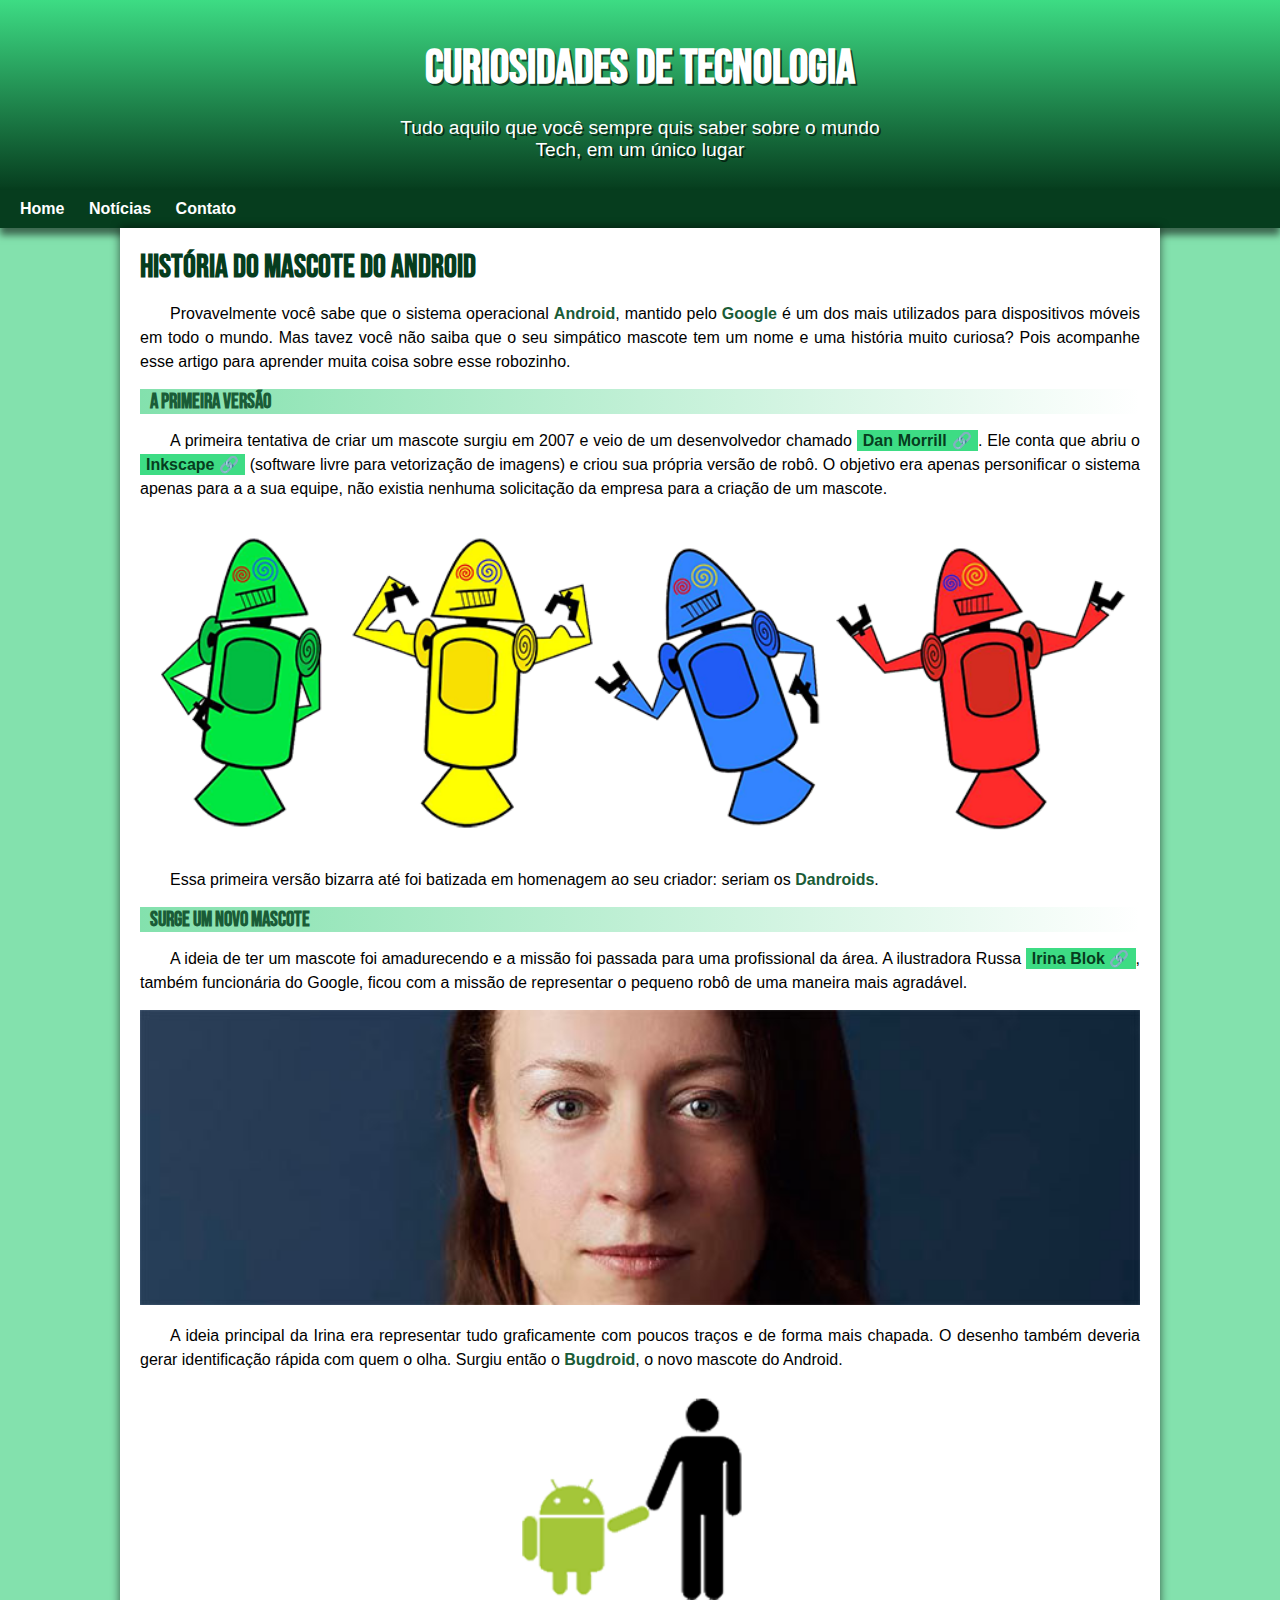
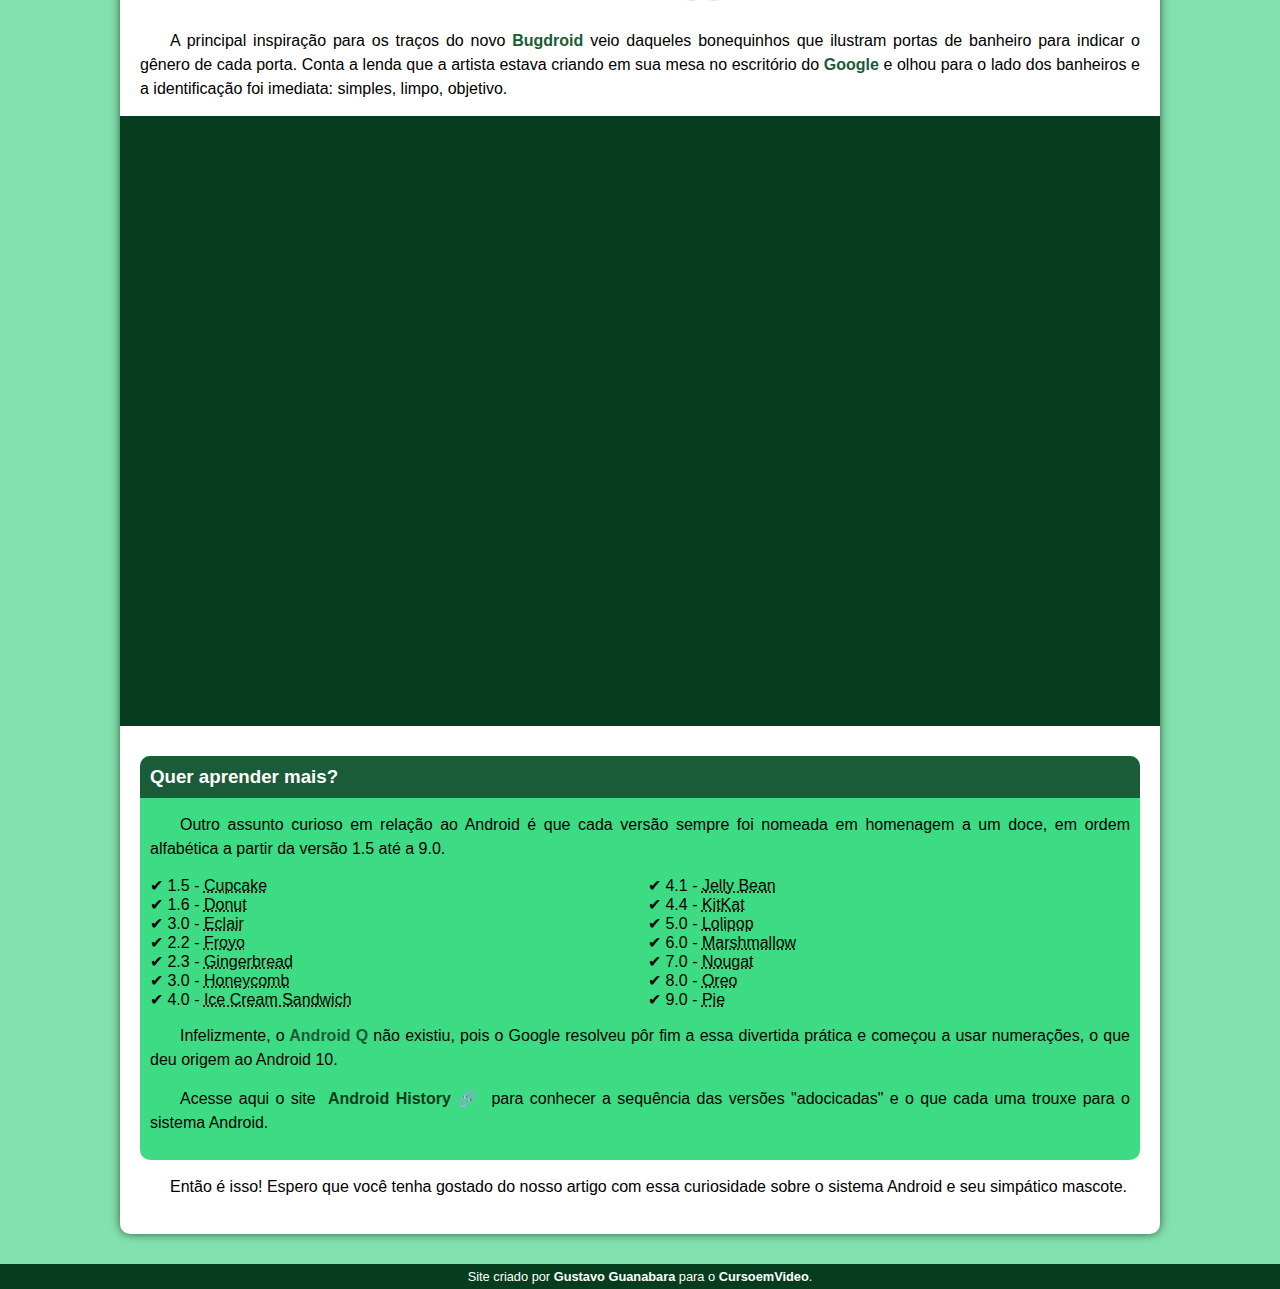
<file: index.html>
<!DOCTYPE html>
<html lang="pt-br">
<head>
    <meta charset="UTF-8">
    <meta http-equiv="X-UA-Compatible" content="IE=edge">
    <meta name="viewport" content="width=device-width, initial-scale=1.0">
    <title>Exemplo de site</title>
    <link rel="shortcut icon" href="img 2/favicon.ico" type="image/x-icon">
    <link rel="stylesheet" href="style.css">
</head>
<body>
    <header>
<h1>Curiosidades de Tecnologia</h1>
<p>Tudo aquilo que você sempre quis saber sobre o mundo Tech, em um único lugar</p>
    </header>
    <nav>
        <a href="#">Home</a>
        <a href="#">Notícias</a>
        <a href="#">Contato</a>
       </nav>
    <main>
        <article>
            <h1>História do Mascote do Android</h1>

            <p>Provavelmente você sabe que o sistema operacional <strong>Android</strong>, mantido pelo<strong> Google</strong>
             é um dos mais utilizados para dispositivos móveis em todo o mundo. Mas tavez você não saiba
              que o seu simpático mascote tem um nome e uma história muito curiosa? Pois acompanhe esse 
              artigo para aprender muita coisa sobre esse robozinho.</p>
            
            <h2>A primeira versão</h2>
            
            <p>A primeira tentativa de criar um mascote surgiu em 2007 e veio de um desenvolvedor chamado <a href=
                "https://androidcommunity.com/dan-morrill-shows-us-the-android-mascot-that-almost-was-20130103/" class="externo" target="_blank">Dan Morrill</a>.
                 Ele conta que abriu o <a href="https://inkscape.org/pt-br/" target="_blank" class="externo">Inkscape</a> (software livre para vetorização de imagens) e criou sua própria versão de robô.
                  O objetivo era apenas personificar o sistema apenas para a a sua equipe, não existia nenhuma solicitação da 
                  empresa para a criação de um mascote.</p>
            
            <picture>
                <source media="(max-width:800px )" srcset="img 2/dan-droids-pq.png">
                <img src="img 2/dan-droids.png" alt="foto dos dan-droids">
            </picture>
            
            <p>Essa primeira versão bizarra até foi batizada em homenagem ao seu criador: seriam os <strong>Dandroids</strong>.</p>
            
            <h2>Surge um novo mascote</h2>
            
            <p>A ideia de ter um mascote foi amadurecendo e a missão foi passada para uma profissional da área.
                 A ilustradora Russa <a href="https://www.irinablok.com/" class="externo" target="_blank">Irina Blok</a>, também funcionária do Google, ficou com a missão de representar
                  o pequeno robô de uma maneira mais agradável.</p>
            
            <picture>
                <source media="(max-width:800px )" srcset="img 2/irina-blok-pq.jpg">
                <img src="img 2/irina-blok.jpg" alt="foto irina Blok">
            </picture>
            
            <p>A ideia principal da Irina era representar tudo graficamente com poucos traços e de forma mais chapada.
                 O desenho também deveria gerar identificação rápida com quem o olha. Surgiu então o <strong>Bugdroid</strong>,
                  o novo mascote do Android.</p>
            
            <img src="img 2/bugdroid.png" class="pequena" alt="foto do bugdroid">
            
            <p>A principal inspiração para os traços do novo <strong>Bugdroid</strong> veio daqueles bonequinhos que ilustram portas
                 de banheiro para indicar o gênero de cada porta. Conta a lenda que a artista estava criando em sua mesa
                  no escritório do <strong>Google</strong> e olhou para o lado dos banheiros e a identificação foi imediata: simples, limpo, objetivo.</p>
            
                  <div class="video">
                      <iframe width="727" height="409" src="https://www.youtube.com/embed/l2UDgpLz20M" title="The next evolution of Android"
                      frameborder="0" allow="accelerometer; autoplay; clipboard-write; encrypted-media; gyroscope;
                       picture-in-picture; web-share" allowfullscreen></iframe>
                  </div>
            <aside>
                <h3>
                    Quer aprender mais?
                </h3>
                <p>Outro assunto curioso em relação ao Android é que cada versão sempre foi nomeada em homenagem
                     a um doce, em ordem alfabética a partir da versão 1.5 até a 9.0.</p>
                
                <ul>
                    <li>1.5 - <abbr title="Bolo de copo">Cupcake</abbr></li>
                    <li>1.6 - <abbr title="Rosquinha">Donut</abbr></li>
                    <li>3.0 - <abbr title="Bomba">Eclair</abbr></li>
                    <li>2.2 - <abbr title="Iorgute congelado">Froyo</abbr></li>
                    <li>2.3 - <abbr title="Biscoito de gengibre">Gingerbread</abbr></li>
                    <li>3.0 - <abbr title="Favo de mel">Honeycomb</abbr></li>
                    <li>4.0 - <abbr title="Sanduiche de sorvete">Ice Cream Sandwich</abbr></li>
                    <li>4.1 - <abbr title="Jujuba">Jelly Bean</abbr></li>
                    <li>4.4 - <abbr title="KitKat">KitKat</abbr></li>
                    <li>5.0 - <abbr title="Pirulito">Lolipop</abbr></li>
                    <li>6.0 - <abbr title="Marshmallow">Marshmallow</abbr></li>
                    <li>7.0 - <abbr title="Torrone">Nougat</abbr></li>
                    <li>8.0 - <abbr title="Oreo">Oreo</abbr></li>
                    <li>9.0 - <abbr title="Torta">Pie</abbr></li>
                </ul>
                
                <p>Infelizmente, o<strong> Android Q</strong> não existiu, pois o Google resolveu pôr fim a essa divertida prática
                     e começou a usar numerações, o que deu origem ao Android 10.</p>
                
                <p>Acesse aqui o site <a href="https://www.android.com/intl/pt-BR_br/history/" class="externo" target="_blank">Android History</a> para conhecer a sequência das versões "adocicadas" e o que
                     cada uma trouxe para o sistema Android.</p>

            </aside>
            <p>Então é isso! Espero que você tenha gostado do nosso artigo com essa curiosidade sobre o sistema Android
                 e seu simpático mascote.</p>
        </article>
    </main>
    <footer>
        Site criado por <a href="#">Gustavo Guanabara</a> para o <a href="#">CursoemVideo</a>.
         
    </footer>
</body>
</html>
</file>
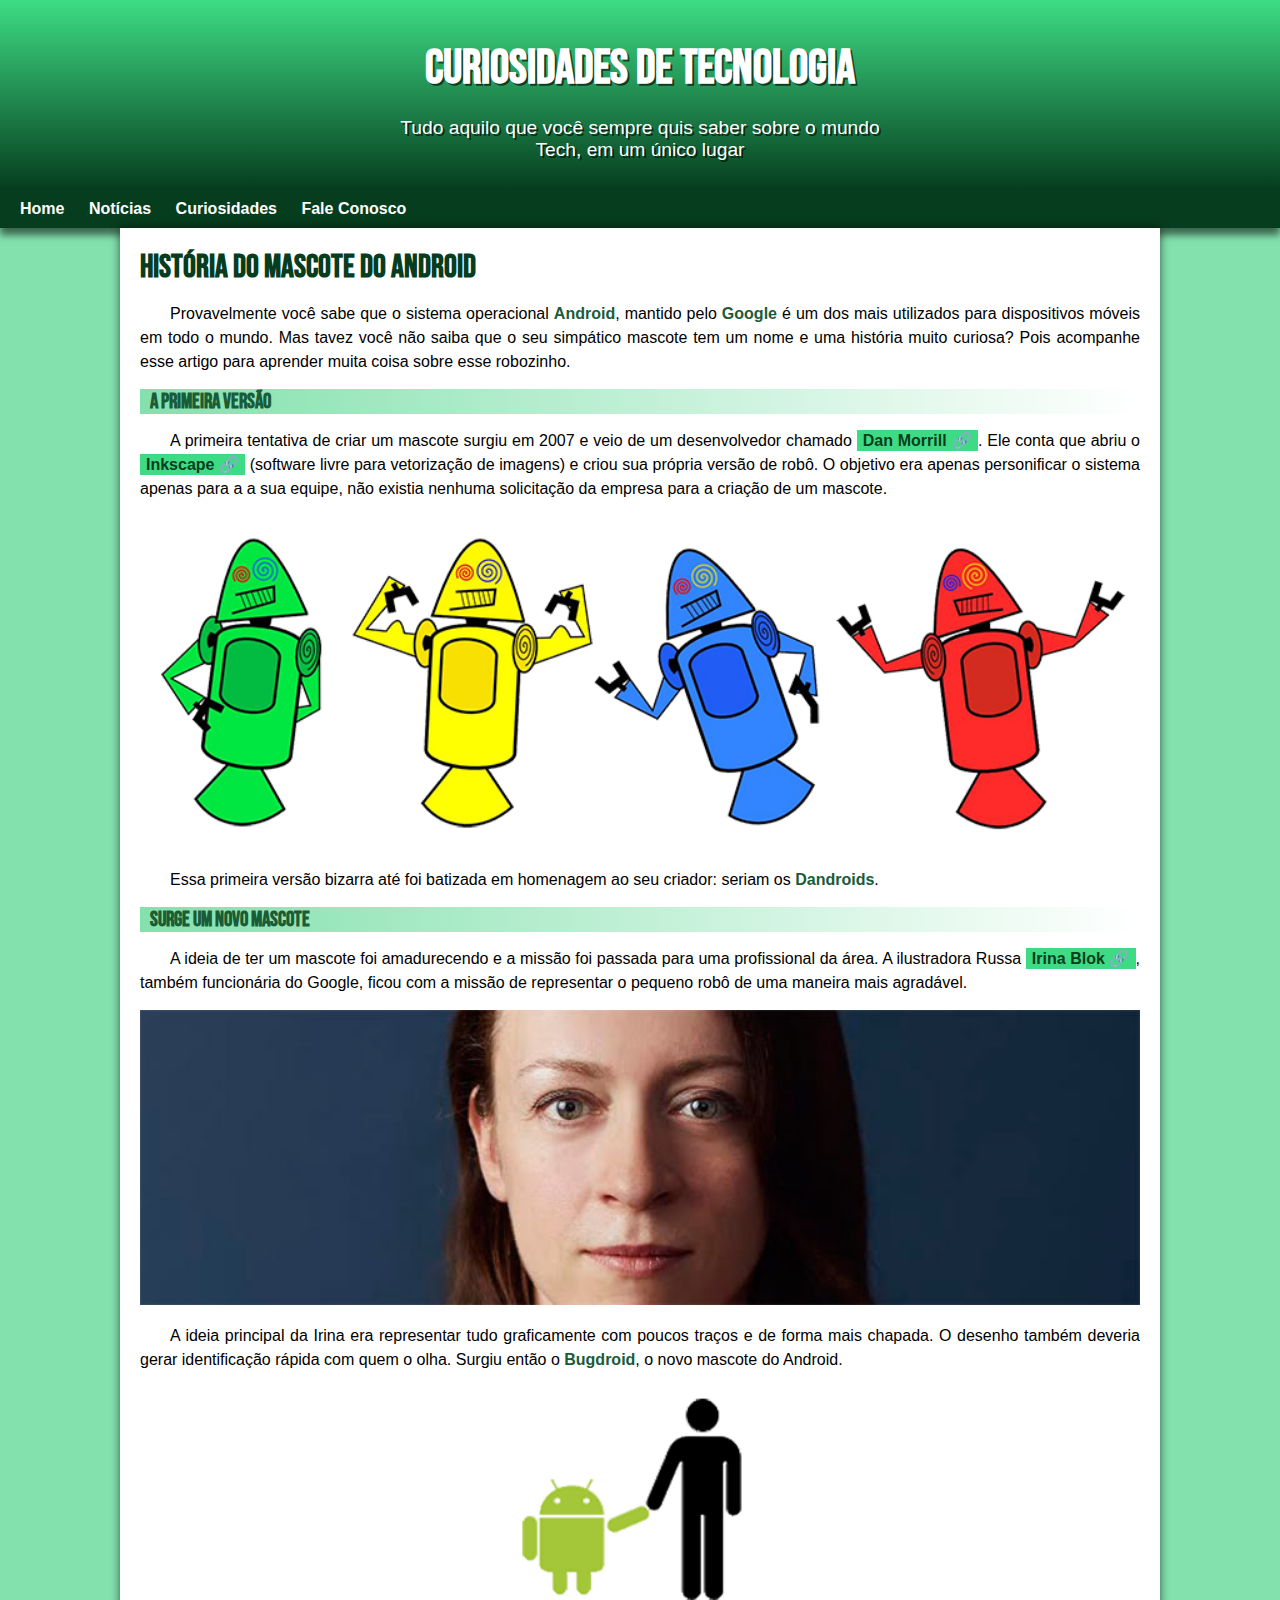
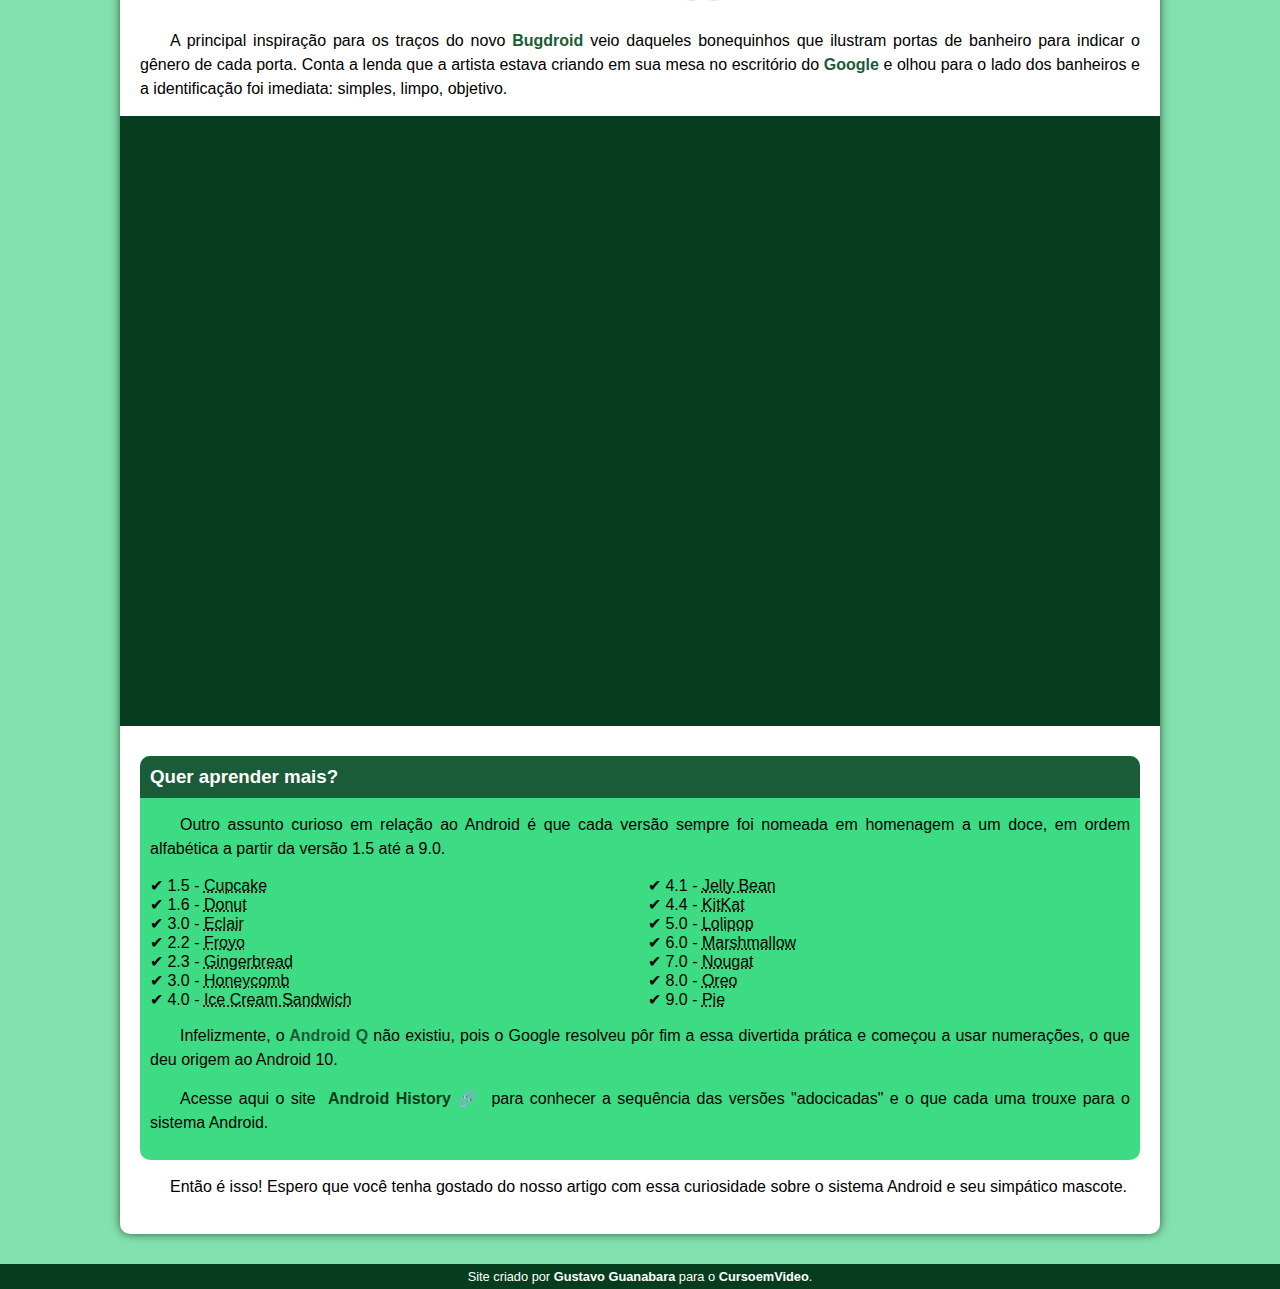
<file: index.html.HTML>
<!DOCTYPE html>
<html lang="pt-br">
<head>
    <meta charset="UTF-8">
    <meta http-equiv="X-UA-Compatible" content="IE=edge">
    <meta name="viewport" content="width=device-width, initial-scale=1.0">
    <title>Exemplo de site</title>
    <link rel="shortcut icon" href="img 2/favicon.ico" type="image/x-icon">
    <link rel="stylesheet" href="style.css">
</head>
<body>
    <header>
<h1>Curiosidades de Tecnologia</h1>
<p>Tudo aquilo que você sempre quis saber sobre o mundo Tech, em um único lugar</p>
    </header>
    <nav>
        <a href="#">Home</a>
        <a href="#">Notícias</a>
        <a href="#">Curiosidades</a>
        <a href="#">Fale Conosco</a>
       </nav>
    <main>
        <article>
            <h1>História do Mascote do Android</h1>

            <p>Provavelmente você sabe que o sistema operacional <strong>Android</strong>, mantido pelo<strong> Google</strong>
             é um dos mais utilizados para dispositivos móveis em todo o mundo. Mas tavez você não saiba
              que o seu simpático mascote tem um nome e uma história muito curiosa? Pois acompanhe esse 
              artigo para aprender muita coisa sobre esse robozinho.</p>
            
            <h2>A primeira versão</h2>
            
            <p>A primeira tentativa de criar um mascote surgiu em 2007 e veio de um desenvolvedor chamado <a href=
                "https://androidcommunity.com/dan-morrill-shows-us-the-android-mascot-that-almost-was-20130103/" class="externo" target="_blank">Dan Morrill</a>.
                 Ele conta que abriu o <a href="https://inkscape.org/pt-br/" target="_blank" class="externo">Inkscape</a> (software livre para vetorização de imagens) e criou sua própria versão de robô.
                  O objetivo era apenas personificar o sistema apenas para a a sua equipe, não existia nenhuma solicitação da 
                  empresa para a criação de um mascote.</p>
            
            <picture>
                <source media="(max-width:800px )" srcset="img 2/dan-droids-pq.png">
                <img src="img 2/dan-droids.png" alt="foto dos dan-droids">
            </picture>
            
            <p>Essa primeira versão bizarra até foi batizada em homenagem ao seu criador: seriam os <strong>Dandroids</strong>.</p>
            
            <h2>Surge um novo mascote</h2>
            
            <p>A ideia de ter um mascote foi amadurecendo e a missão foi passada para uma profissional da área.
                 A ilustradora Russa <a href="https://www.irinablok.com/" class="externo" target="_blank">Irina Blok</a>, também funcionária do Google, ficou com a missão de representar
                  o pequeno robô de uma maneira mais agradável.</p>
            
            <picture>
                <source media="(max-width:800px )" srcset="img 2/irina-blok-pq.jpg">
                <img src="img 2/irina-blok.jpg" alt="foto irina Blok">
            </picture>
            
            <p>A ideia principal da Irina era representar tudo graficamente com poucos traços e de forma mais chapada.
                 O desenho também deveria gerar identificação rápida com quem o olha. Surgiu então o <strong>Bugdroid</strong>,
                  o novo mascote do Android.</p>
            
            <img src="img 2/bugdroid.png" class="pequena" alt="foto do bugdroid">
            
            <p>A principal inspiração para os traços do novo <strong>Bugdroid</strong> veio daqueles bonequinhos que ilustram portas
                 de banheiro para indicar o gênero de cada porta. Conta a lenda que a artista estava criando em sua mesa
                  no escritório do <strong>Google</strong> e olhou para o lado dos banheiros e a identificação foi imediata: simples, limpo, objetivo.</p>
            
                  <div class="video">
                      <iframe width="727" height="409" src="https://www.youtube.com/embed/l2UDgpLz20M" title="The next evolution of Android"
                      frameborder="0" allow="accelerometer; autoplay; clipboard-write; encrypted-media; gyroscope;
                       picture-in-picture; web-share" allowfullscreen></iframe>
                  </div>
            <aside>
                <h3>
                    Quer aprender mais?
                </h3>
                <p>Outro assunto curioso em relação ao Android é que cada versão sempre foi nomeada em homenagem
                     a um doce, em ordem alfabética a partir da versão 1.5 até a 9.0.</p>
                
                <ul>
                    <li>1.5 - <abbr title="Bolo de copo">Cupcake</abbr></li>
                    <li>1.6 - <abbr title="Rosquinha">Donut</abbr></li>
                    <li>3.0 - <abbr title="Bomba">Eclair</abbr></li>
                    <li>2.2 - <abbr title="Iorgute congelado">Froyo</abbr></li>
                    <li>2.3 - <abbr title="Biscoito de gengibre">Gingerbread</abbr></li>
                    <li>3.0 - <abbr title="Favo de mel">Honeycomb</abbr></li>
                    <li>4.0 - <abbr title="Sanduiche de sorvete">Ice Cream Sandwich</abbr></li>
                    <li>4.1 - <abbr title="Jujuba">Jelly Bean</abbr></li>
                    <li>4.4 - <abbr title="KitKat">KitKat</abbr></li>
                    <li>5.0 - <abbr title="Pirulito">Lolipop</abbr></li>
                    <li>6.0 - <abbr title="Marshmallow">Marshmallow</abbr></li>
                    <li>7.0 - <abbr title="Torrone">Nougat</abbr></li>
                    <li>8.0 - <abbr title="Oreo">Oreo</abbr></li>
                    <li>9.0 - <abbr title="Torta">Pie</abbr></li>
                </ul>
                
                <p>Infelizmente, o<strong> Android Q</strong> não existiu, pois o Google resolveu pôr fim a essa divertida prática
                     e começou a usar numerações, o que deu origem ao Android 10.</p>
                
                <p>Acesse aqui o site <a href="https://www.android.com/intl/pt-BR_br/history/" class="externo" target="_blank">Android History</a> para conhecer a sequência das versões "adocicadas" e o que
                     cada uma trouxe para o sistema Android.</p>

            </aside>
            <p>Então é isso! Espero que você tenha gostado do nosso artigo com essa curiosidade sobre o sistema Android
                 e seu simpático mascote.</p>
        </article>
    </main>
    <footer>
        Site criado por <a href="#">Gustavo Guanabara</a> para o <a href="#">CursoemVideo</a>.
         
    </footer>
</body>
</html>
</file>
<file: style.css>
@charset "UTF-8";
@import url('https://fonts.googleapis.com/css2?family=Bebas+Neue&display=swap');
@font-face{
    font-family: 'Android';
    src: url('../CCS/Fontes/idroid.otf') format('opentype');
    font-weight: normal;
}
 :root{
    --cor0:#c5ebd6;
    --cor1:#83E1AD;
    --cor2:#3DDC84;
    --cor3:#2FA866;
    --cor4:#1A5C37;
    --cor5:#063d1e;

    --fonte-padrão: Arial, Verdana, Helvetica, sans-serif;
    --fonte-destaque: 'Bebas Neue', cursive;
    --fonte-android:'Android', cursive;
    }
    *{
        margin:0px;
        padding:0px;
    }
    body{
        background-color: var(--cor1);
        font-family: var(--fonte-padrão);
    }
    a.externo::after{
        content:'\00A0\1F517';
    }
    header{
       background-image: linear-gradient(to bottom, var(--cor2), var(--cor5));
        min-height:150px;
        text-align: center;
        padding-top:40px;
    }
    header > h1{
        font-family: var(--fonte-destaque);
        font-size:3em;
        margin-bottom:20px;
        color: white;
        text-shadow: 2px 2px 0px rgba(0, 0, 0, 0.6);
    }
    header > p{
        font-family:var(--fonte-padrão);
        font-size:1.2em;
        max-width:500px;
        margin: auto;
        padding-bottom: 20px;
        padding-left:10px;
        padding-right: 10px;
        text-shadow: 2px 2px 0px rgba(0, 0, 0, 0.601);
        color: white;
    }
    nav{
        background-color: var(--cor5);
        padding:10px;
        box-shadow:0px 7px 7px rgba(0, 0, 0, 0.543);
    }
    nav > a{
        color: white;
        padding:10px;
        border-radius:5px;
        text-decoration: none;
        font-weight: bold;
        transition-duration:0.5s;
    }
    nav > a:hover{
        background-color: var(--cor3);
        color: var(--cor5);
    }
    main{
        min-width:300px;
        max-width:1000px;
        padding:20px;
        margin: auto;
        margin-bottom: 30px;
        background-color: white;
        box-shadow:0px 0px 10px rgba(0, 0, 0, 0.608);
        border-bottom-left-radius:10px;
        border-bottom-right-radius:10px;
    }
    main h1{
        font-family: var(--fonte-destaque);
        color: var(--cor5);
    }
    main h2{
        font-family: var(--fonte-destaque);
        color: var(--cor4);
        font-size:1.3em;
        background-image: linear-gradient(to right, var(--cor1), transparent);
        text-indent:10px;
    }
    main p{
        text-align: justify;
        margin:15px 0px;
        text-indent:30px;
        line-height:1.5em;
    }
    main strong{
        color: var(--cor4);
        font-weight: bold;
    }
    main a{
        color: var(--cor5);
        font-weight: bold;
        text-decoration: none;
        background-color: var(--cor2);
        padding:2px 6px;
    }
    main a:hover{
        text-decoration: underline;
        color: var(--cor4);
    }
    main img{
        width:100%;
    }
    main img.pequena{
       max-width:350px;
        display: block;
        margin: auto;
    }
    aside{
        background-color: var(--cor2);
        padding:10px;
        border-radius:10px;
    }
    aside > h3{
        background-color: var(--cor4);
        color: white;
        padding:10px;
        margin: -10px -10px 0px -10px;
        border-radius:10px 10px 0px 0px;
    }
    aside > ul{
        list-style-type:'\2714\00A0';
        list-style-position: inside;
        columns:2;
    }
    div.video{
        background-color: var(--cor5);
        margin:0px -20px 30px -20px;
        padding:20px;
        padding-bottom:59%;
        position: relative;
    }
    div.video > iframe{
        position: absolute;
        top: 5%;
        left:5%;
        width: 90%;
        height: 90%;
    }
    footer{
        background-color: var(--cor5);
        color: white;
        text-align: center;
        padding:5px;
        font-size: 0.8em;
    }
    footer a {
        color: white;
        text-decoration: none;
        font-weight: bold;
    }
    footer a:hover{
        text-decoration: underline;
        color:var(--cor2);
    }
</file>
